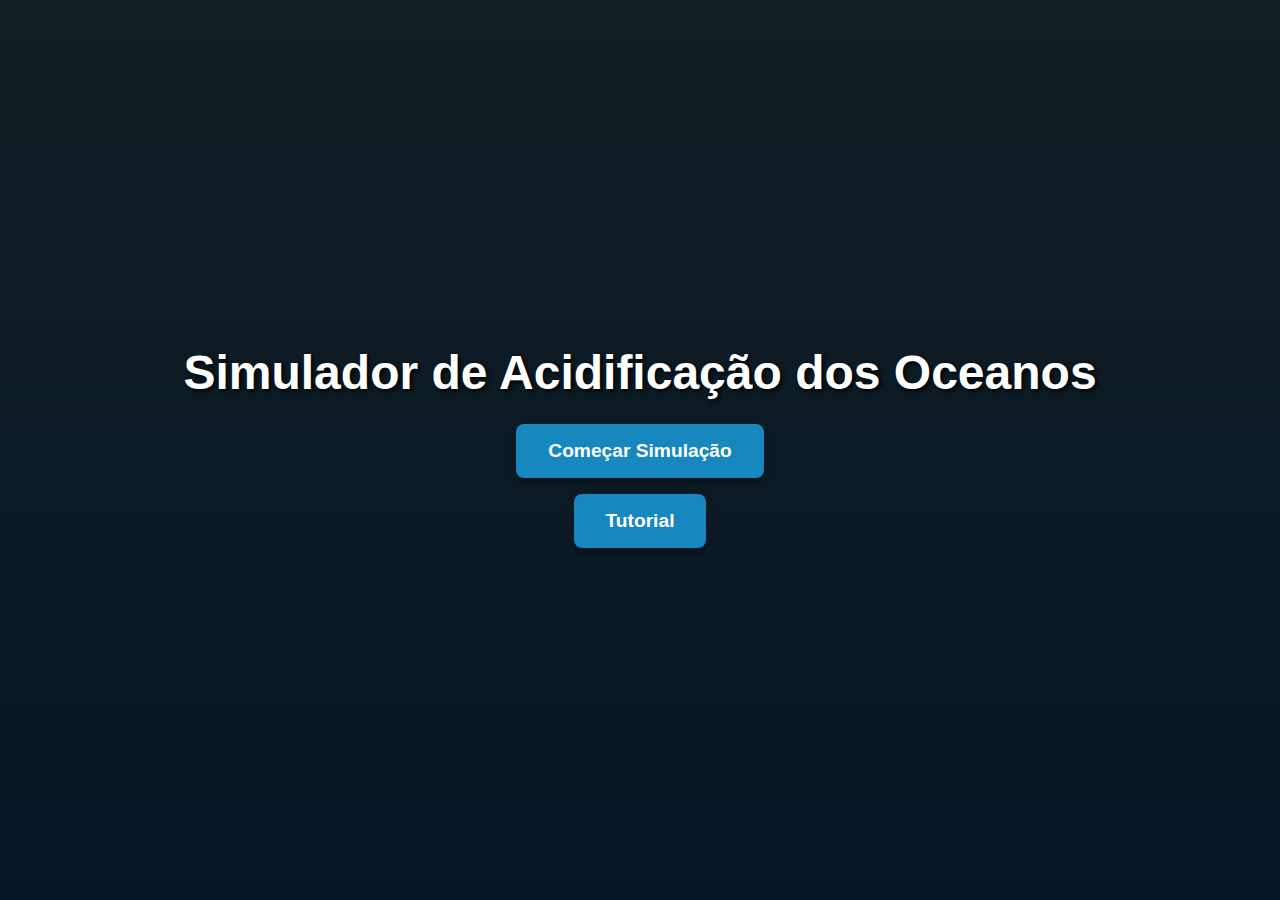
<file: src/components/simulator/index.html>
<!DOCTYPE html>
<html lang="pt-BR">

<head>
    <meta charset="UTF-8" />
    <meta name="viewport" content="width=device-width, initial-scale=1" />
    <title>Simulador Acidificação dos Oceanos</title>
    <style>
        /* Reset básico */
        * {
            margin: 0;
            padding: 0;
            box-sizing: border-box;
        }

        body,
        html {
            height: 100%;
            font-family: 'Segoe UI', Tahoma, Geneva, Verdana, sans-serif;
            background: linear-gradient(to bottom, #87CEEB, #1E90FF);
            color: #fff;
            display: flex;
            justify-content: center;
            align-items: center;
        }

        #start-screen,
        #tutorial-screen {
            position: absolute;
            top: 0;
            left: 0;
            right: 0;
            bottom: 0;
            background: rgba(0, 0, 0, 0.85);
            display: flex;
            flex-direction: column;
            justify-content: center;
            align-items: center;
            padding: 2rem;
            transition: opacity 0.3s ease;
        }

        #tutorial-screen {
            display: none;
            /* fica escondido até abrir tutorial */
            overflow-y: auto;
        }

        h1 {
            font-size: 3rem;
            margin-bottom: 1rem;
            text-align: center;
            text-shadow: 2px 2px 5px #000;
        }

        button {
            background: rgba(26, 162, 230, 0.8);
            border: none;
            padding: 1rem 2rem;
            margin: 0.5rem;
            border-radius: 8px;
            font-size: 1.2rem;
            cursor: pointer;
            color: white;
            font-weight: bold;
            box-shadow: 0 4px 6px rgb(0 0 0 / 0.3);
            transition: background-color 0.3s ease;
        }

        button:hover {
            background: rgba(17, 111, 158, 0.8);
        }

        #tutorial-content {
            max-width: 600px;
            background: #001219;
            padding: 2rem;
            border-radius: 10px;
            box-shadow: 0 0 10px rgba(26, 162, 230, 0.8);
            line-height: 1.6;
            font-size: 1.1rem;
        }

        #tutorial-content h2 {
            margin-bottom: 1rem;
        }

        #tutorial-content ul {
            margin-left: 1.5rem;
            margin-bottom: 1rem;
        }
    </style>
</head>

<body>

    <!-- Tela inicial -->
    <div id="start-screen">
        <h1>Simulador de Acidificação dos Oceanos</h1>
        <button id="btn-start">Começar Simulação</button>
        <button id="btn-tutorial">Tutorial</button>
    </div>

    <!-- Tela/tutorial -->
    <div id="tutorial-screen">
        <div id="tutorial-content">
            <h2>Como jogar</h2>
            <p>Bem-vindo ao simulador interativo! Aqui você pode aprender sobre os efeitos da acidificação dos oceanos.
            </p>
            <ul>
                <li>Use os controles para alterar os níveis de CO₂ e poluição.</li>
                <li>Observe como a vida marinha reage às mudanças do pH da água.</li>
                <li>Seu objetivo é entender e minimizar os impactos ambientais.</li>
            </ul>
            <p>Quando estiver pronto, volte para a tela inicial e clique em "Começar Simulação".</p>
            <button id="btn-close-tutorial">Voltar</button>
        </div>
    </div>

    <script>
        const startScreen = document.getElementById('start-screen');
        const tutorialScreen = document.getElementById('tutorial-screen');
        const btnTutorial = document.getElementById('btn-tutorial');
        const btnCloseTutorial = document.getElementById('btn-close-tutorial');
        const btnStart = document.getElementById('btn-start');

        // Abrir tutorial
        btnTutorial.addEventListener('click', () => {
            startScreen.style.display = 'none';
            tutorialScreen.style.display = 'flex';
        });

        // Fechar tutorial e voltar para start
        btnCloseTutorial.addEventListener('click', () => {
            tutorialScreen.style.display = 'none';
            startScreen.style.display = 'flex';
        });

        // Começar simulação
        btnStart.addEventListener('click', () => {
            window.location.href = 'https://andreviniciusdev.github.io/simulador-ecobot/';
        });
    </script>

</body>

</html>
</file>
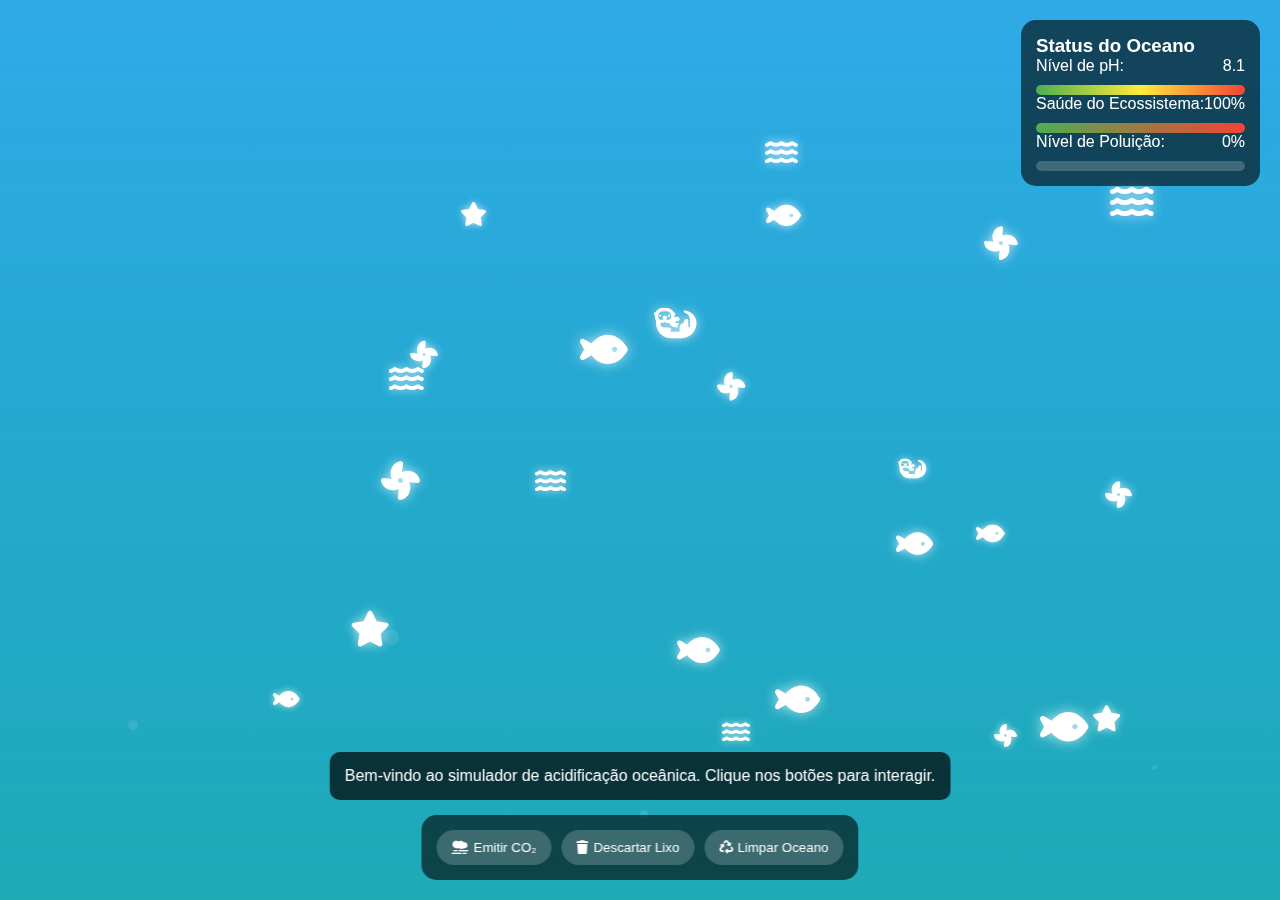
<file: src/components/simulator/simulator.html>
<!DOCTYPE html>
<html lang="pt-br">

<head>
    <meta charset="UTF-8">
    <meta name="viewport" content="width=device-width, initial-scale=1.0">
    <title>Oceano em Perigo: Simulador de Acidificação</title>
    <link rel="stylesheet" href="https://cdnjs.cloudflare.com/ajax/libs/font-awesome/6.4.0/css/all.min.css">
    <style>
        * {
            margin: 0;
            padding: 0;
            box-sizing: border-box;
        }

        body {
            font-family: 'Segoe UI', Tahoma, Geneva, Verdana, sans-serif;
            background: linear-gradient(to bottom, #87CEEB, #1E90FF);
            height: 100vh;
            overflow: hidden;
            color: white;
            perspective: 1000px;
        }

        #game-container {
            width: 100%;
            height: 100%;
            position: relative;
            transform-style: preserve-3d;
            transition: transform 0.5s;
        }

        #ocean-view {
            width: 100%;
            height: 100%;
            position: absolute;
            background: linear-gradient(to bottom, rgba(0, 105, 148, 0.8), rgba(0, 60, 100, 0.9));
            transition: background 1s;
            overflow: hidden;
        }

        .marine-life {
            position: absolute;
            font-size: 2rem;
            filter: drop-shadow(0 0 5px rgba(255, 255, 255, 0.7));
            transition: all 1s;
            z-index: 10;
        }

        #controls-panel {
            position: absolute;
            bottom: 20px;
            left: 50%;
            transform: translateX(-50%);
            background: rgba(0, 0, 0, 0.6);
            padding: 15px;
            border-radius: 15px;
            display: flex;
            gap: 10px;
            z-index: 100;
        }

        .control-btn {
            background: rgba(255, 255, 255, 0.2);
            border: none;
            color: white;
            padding: 10px 15px;
            border-radius: 50px;
            cursor: pointer;
            display: flex;
            align-items: center;
            gap: 5px;
            transition: all 0.3s;
        }

        .control-btn:hover {
            background: rgba(255, 255, 255, 0.4);
            transform: scale(1.05);
        }

        #stats-panel {
            position: absolute;
            top: 20px;
            right: 20px;
            background: rgba(0, 0, 0, 0.6);
            padding: 15px;
            border-radius: 15px;
            min-width: 200px;
            z-index: 100;
        }

        .stat-item {
            display: flex;
            justify-content: space-between;
            margin-bottom: 10px;
        }

        .stat-bar {
            height: 10px;
            background: rgba(255, 255, 255, 0.2);
            border-radius: 5px;
            margin-top: 5px;
            overflow: hidden;
        }

        .stat-fill {
            height: 100%;
            transition: width 0.5s;
        }

        #ph-bar .stat-fill {
            background: linear-gradient(to right, #4CAF50, #FFEB3B, #F44336);
        }

        #health-bar .stat-fill {
            background: linear-gradient(to right, #4CAF50, #F44336);
        }

        #pollution-bar .stat-fill {
            background: #9E9E9E;
        }

        #message-box {
            position: absolute;
            bottom: 100px;
            left: 50%;
            transform: translateX(-50%);
            background: rgba(0, 0, 0, 0.7);
            padding: 15px;
            border-radius: 10px;
            max-width: 80%;
            text-align: center;
            opacity: 0;
            transition: opacity 0.5s;
            z-index: 100;
        }

        .bubble {
            position: absolute;
            background: rgba(255, 255, 255, 0.1);
            border-radius: 50%;
            animation: float 5s infinite ease-in-out;
        }

        @keyframes float {

            0%,
            100% {
                transform: translateY(0) rotate(0deg);
            }

            50% {
                transform: translateY(-20px) rotate(10deg);
            }
        }

        .pollution-particle {
            position: absolute;
            background: rgba(0, 0, 0, 0.5);
            border-radius: 50%;
            animation: sink 10s linear;
            z-index: 5;
        }

        @keyframes sink {
            0% {
                transform: translateY(-100px);
                opacity: 1;
            }

            100% {
                transform: translateY(100vh);
                opacity: 0;
            }
        }

        #game-over {
            position: absolute;
            top: 0;
            left: 0;
            width: 100%;
            height: 100%;
            background: rgba(0, 0, 0, 0.8);
            display: flex;
            flex-direction: column;
            justify-content: center;
            align-items: center;
            z-index: 200;
            opacity: 0;
            pointer-events: none;
            transition: opacity 1s;
        }

        #game-over.show {
            opacity: 1;
            pointer-events: all;
        }

        #game-over h2 {
            font-size: 3rem;
            margin-bottom: 20px;
            color: #F44336;
        }

        #game-over p {
            max-width: 600px;
            text-align: center;
            margin-bottom: 30px;
        }

        #restart-btn {
            background: #4CAF50;
            border: none;
            color: white;
            padding: 15px 30px;
            border-radius: 50px;
            font-size: 1.2rem;
            cursor: pointer;
            transition: all 0.3s;
        }

        #restart-btn:hover {
            background: #45a049;
            transform: scale(1.05);
        }
    </style>
</head>

<body>
    <div id="game-container">
        <div id="ocean-view">
            <!-- Bolhas de ar para efeito submarino -->
            <div class="bubble" style="width: 10px; height: 10px; left: 10%; top: 80%;"></div>
            <div class="bubble" style="width: 15px; height: 15px; left: 30%; top: 70%;"></div>
            <div class="bubble" style="width: 8px; height: 8px; left: 50%; top: 90%;"></div>
            <div class="bubble" style="width: 12px; height: 12px; left: 70%; top: 60%;"></div>
            <div class="bubble" style="width: 5px; height: 5px; left: 90%; top: 85%;"></div>

            <!-- Vida marinha será adicionada aqui via JavaScript -->
        </div>

        <div id="stats-panel">
            <h3>Status do Oceano</h3>
            <div class="stat-item">
                <span>Nível de pH:</span>
                <span id="ph-value">8.1</span>
            </div>
            <div class="stat-bar" id="ph-bar">
                <div class="stat-fill" style="width: 100%;"></div>
            </div>

            <div class="stat-item">
                <span>Saúde do Ecossistema:</span>
                <span id="health-value">100%</span>
            </div>
            <div class="stat-bar" id="health-bar">
                <div class="stat-fill" style="width: 100%;"></div>
            </div>

            <div class="stat-item">
                <span>Nível de Poluição:</span>
                <span id="pollution-value">0%</span>
            </div>
            <div class="stat-bar" id="pollution-bar">
                <div class="stat-fill" style="width: 0%;"></div>
            </div>
        </div>

        <div id="message-box"></div>

        <div id="controls-panel">
            <button class="control-btn" id="add-co2">
                <i class="fas fa-smog"></i> Emitir CO₂
            </button>
            <button class="control-btn" id="add-trash">
                <i class="fas fa-trash"></i> Descartar Lixo
            </button>
            <button class="control-btn" id="clean-up">
                <i class="fas fa-recycle"></i> Limpar Oceano
            </button>
        </div>

        <div id="game-over">
            <h2>Ecossistema Colapsado!</h2>
            <p>O oceano está muito acidificado para sustentar a vida marinha. A poluição por CO₂ e outros poluentes
                destruiu este ecossistema.</p>
            <p>Na vida real, isso está acontecendo em escala global devido à queima de combustíveis fósseis e poluição.
            </p>
            <button id="restart-btn">Recomeçar Simulação</button>
        </div>
    </div>

    <script>
        // Estado do jogo
        const gameState = {
            ph: 8.1,
            pollution: 0,
            ecosystemHealth: 100,
            species: [
                { type: "coral", icon: "fa-water", alive: true, element: null, count: 5 },
                { type: "fish", icon: "fa-fish", alive: true, element: null, count: 8 },
                { type: "starfish", icon: "fa-star", alive: true, element: null, count: 3 },  // não tem ícone próprio, mas mantém representatividade
                { type: "shell", icon: "fa-fan", alive: true, element: null, count: 6 },
                { type: "turtle", icon: "fa-otter", alive: true, element: null, count: 2 }
            ],

            gameActive: true
        };

        // Elementos DOM
        const oceanView = document.getElementById('ocean-view');
        const phValue = document.getElementById('ph-value');
        const phBar = document.querySelector('#ph-bar .stat-fill');
        const healthValue = document.getElementById('health-value');
        const healthBar = document.querySelector('#health-bar .stat-fill');
        const pollutionValue = document.getElementById('pollution-value');
        const pollutionBar = document.querySelector('#pollution-bar .stat-fill');
        const messageBox = document.getElementById('message-box');
        const gameOverScreen = document.getElementById('game-over');

        // Inicializar vida marinha
        function initMarineLife() {
            gameState.species.forEach(specie => {
                for (let i = 0; i < specie.count; i++) {
                    const marineElement = document.createElement('div');
                    marineElement.className = 'marine-life';
                    marineElement.innerHTML = `<i class="fas ${specie.icon}"></i>`;

                    // Posição aleatória
                    marineElement.style.left = `${Math.random() * 80 + 10}%`;
                    marineElement.style.top = `${Math.random() * 70 + 15}%`;
                    marineElement.style.transform = `scale(${Math.random() * 0.7 + 0.7})`;

                    oceanView.appendChild(marineElement);
                }
            });
        }

        // Atualizar visualização do oceano
        function updateOceanView() {
            // Atualizar cor da água baseado no pH
            const hue = 200 + (8.1 - gameState.ph) * 50; // Azul para verde
            const saturation = 80 - gameState.pollution / 2;
            const lightness = 50 - gameState.pollution / 4;
            oceanView.style.background = `linear-gradient(to bottom, 
                hsla(${hue}, ${saturation}%, ${lightness}%, 0.8), 
                hsla(${hue - 20}, ${saturation - 10}%, ${lightness - 10}%, 0.9))`;

            // Atualizar estatísticas
            phValue.textContent = gameState.ph.toFixed(1);
            phBar.style.width = `${((gameState.ph - 7) / (8.1 - 7)) * 100}%`;

            pollutionValue.textContent = `${Math.min(100, gameState.pollution)}%`;
            pollutionBar.style.width = `${Math.min(100, gameState.pollution)}%`;

            healthValue.textContent = `${Math.max(0, gameState.ecosystemHealth)}%`;
            healthBar.style.width = `${Math.max(0, gameState.ecosystemHealth)}%`;

            // Verificar fim de jogo
            if (gameState.ecosystemHealth <= 0 && gameState.gameActive) {
                endGame();
            }
        }

        // Mostrar mensagem
        function showMessage(text, duration = 3000) {
            messageBox.textContent = text;
            messageBox.style.opacity = '1';

            setTimeout(() => {
                messageBox.style.opacity = '0';
            }, duration);
        }

        // Adicionar poluição
        function addPollution(type, amount) {
            if (!gameState.gameActive) return;

            // Aumentar poluição
            gameState.pollution = Math.min(100, gameState.pollution + amount);

            // Diminuir pH (mais poluição = mais acidificação)
            gameState.ph = Math.max(7.0, gameState.ph - (amount * 0.005));

            // Diminuir saúde do ecossistema
            gameState.ecosystemHealth = Math.max(0, gameState.ecosystemHealth - (amount * 0.3));

            // Criar partículas de poluição
            createPollutionParticles(type);

            // Atualizar visual
            updateOceanView();

            // Mostrar mensagem educativa
            if (type === 'co2') {
                showMessage(`Queima de combustíveis fósseis liberou CO₂. O oceano está absorvendo o excesso, tornando-se mais ácido.`);
            } else {
                showMessage(`Lixo plástico e poluentes estão contaminando o oceano e prejudicando a vida marinha.`);
            }

            // Verificar mortes de espécies
            checkSpeciesHealth();
        }

        // Criar partículas de poluição visuais
        function createPollutionParticles(type) {
            const particleCount = type === 'co2' ? 10 : 15;
            const particleColor = type === 'co2' ? 'rgba(150, 150, 150, 0.7)' : 'rgba(0, 0, 0, 0.5)';

            for (let i = 0; i < particleCount; i++) {
                const particle = document.createElement('div');
                particle.className = 'pollution-particle';
                particle.style.background = particleColor;
                particle.style.width = `${Math.random() * 10 + 5}px`;
                particle.style.height = particle.style.width;
                particle.style.left = `${Math.random() * 100}%`;
                particle.style.animationDuration = `${Math.random() * 5 + 5}s`;

                oceanView.appendChild(particle);

                // Remover após animação
                setTimeout(() => {
                    particle.remove();
                }, 10000);
            }
        }

        // Verificar saúde das espécies
        function checkSpeciesHealth() {
            const marineLifeElements = document.querySelectorAll('.marine-life');

            if (gameState.ph < 7.8) {
                // Corais começam a morrer
                showMessage("Corais estão branqueando devido à acidificação!");
                marineLifeElements.forEach(el => {
                    if (el.innerHTML.includes('fa-umbrella-beach')) {
                        el.style.opacity = '0.5';
                    }
                });
            }

            if (gameState.ph < 7.6) {
                // Moluscos têm problemas com conchas
                showMessage("Moluscos não conseguem formar conchas adequadas!");
                marineLifeElements.forEach(el => {
                    if (el.innerHTML.includes('fa-egg')) {
                        el.style.opacity = '0.5';
                    }
                });
            }

            if (gameState.ph < 7.4) {
                // Peixes morrendo
                showMessage("Peixes estão sofrendo com a acidificação!");
                marineLifeElements.forEach(el => {
                    if (el.innerHTML.includes('fa-fish')) {
                        el.style.opacity = '0.3';
                    }
                });
            }
        }

        // Limpar oceano
        function cleanOcean() {
            gameState.pollution = Math.max(0, gameState.pollution - 30);
            gameState.ph = Math.min(8.1, gameState.ph + 0.1);
            gameState.ecosystemHealth = Math.min(100, gameState.ecosystemHealth + 15);

            updateOceanView();
            showMessage("Esforços de limpeza e redução de emissões estão ajudando o oceano a se recuperar.");

            // Recuperar alguns organismos
            if (gameState.ph > 7.6) {
                const marineLifeElements = document.querySelectorAll('.marine-life');
                marineLifeElements.forEach(el => {
                    el.style.opacity = '1';
                });
            }
        }

        // Fim de jogo
        function endGame() {
            gameState.gameActive = false;
            gameOverScreen.classList.add('show');
        }

        // Reiniciar jogo
        function restartGame() {
            gameState.ph = 8.1;
            gameState.pollution = 0;
            gameState.ecosystemHealth = 100;
            gameState.gameActive = true;

            // Resetar opacidade da vida marinha
            const marineLifeElements = document.querySelectorAll('.marine-life');
            marineLifeElements.forEach(el => {
                el.style.opacity = '1';
            });

            updateOceanView();
            gameOverScreen.classList.remove('show');
            showMessage("Oceano recuperado! Tome decisões melhores desta vez.");
        }

        // Event listeners
        document.getElementById('add-co2').addEventListener('click', () => addPollution('co2', 10));
        document.getElementById('add-trash').addEventListener('click', () => addPollution('trash', 15));
        document.getElementById('clean-up').addEventListener('click', cleanOcean);
        document.getElementById('restart-btn').addEventListener('click', restartGame);

        // Inicializar jogo
        initMarineLife();
        updateOceanView();
        showMessage("Bem-vindo ao simulador de acidificação oceânica. Clique nos botões para interagir.");
    </script>
</body>

</html>
</file>
